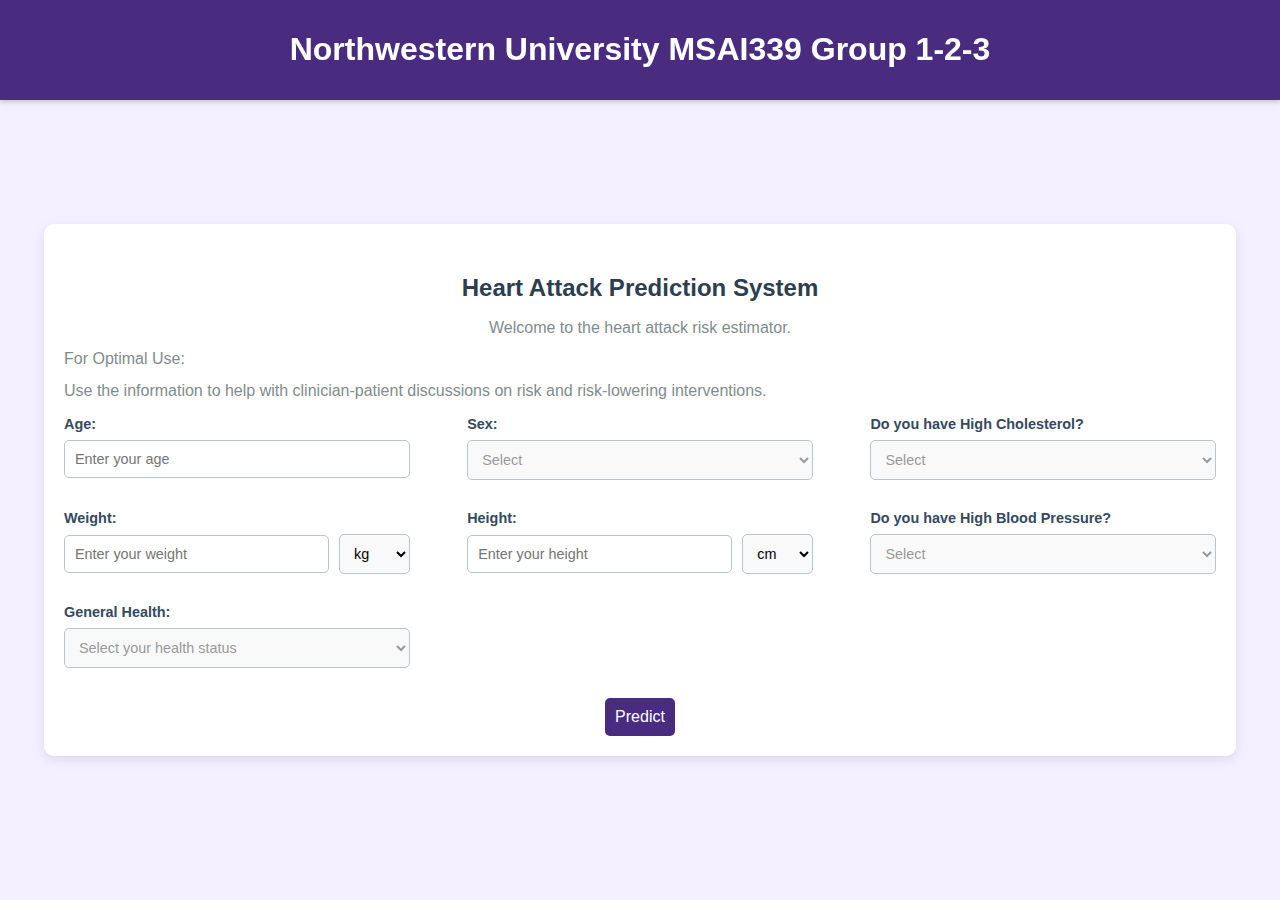
<file: templates/index.html>
<!DOCTYPE html>
<html>
<head>
    <meta charset="UTF-8">
    <meta name="viewport" content="width=device-width, initial-scale=1.0">
    <title>Heart Attack Prediction</title>
    <link rel="stylesheet" href="/static/style.css">
</head>
<body>
    <!-- 固定的顶部横幅 -->
    <div class="fixed-header">
        <h1>Northwestern University MSAI339 Group 1-2-3</h1>
    </div>
    <div class="container">
        <div class="card">
            <h1 class="title">Heart Attack Prediction System</h1>
            <p class="description">Welcome to the heart attack risk estimator.</p>
            <p class="description" style="text-align: left;">For Optimal Use: </p>
            <p class="description" style="text-align: left;">Use the information to help with clinician-patient discussions on risk and risk-lowering interventions.</p>

            <!-- Form for user input -->
            <form action="/predict" method="POST" class="form">
                <!-- Row 1 -->
                <div class="row">
                    <div class="input-group">
                        <label for="age">Age:</label>
                        <input type="number" id="age" name="age" placeholder="Enter your age" required>
                    </div>
                    <div class="input-group">
                        <label for="sex">Sex:</label>
                        <select id="sex" name="sex" required>
                            <option value="" disabled selected>Select</option>
                            <option value="male">Male</option>
                            <option value="female">Female</option>
                            <option value="non binary">Non-binary</option>
                        </select>
                    </div>
                    <!-- High Cholesterol -->
                    <div class="input-group">
                        <label for="high_cholesterol">Do you have High Cholesterol?</label>
                        <select id="high_cholesterol" name="high_cholesterol" required>
                            <option value="" disabled selected>Select</option>
                            <option value="1">Yes</option>
                            <option value="0">No</option>
                        </select>
                    </div>
                </div>

                <!-- Row 2 -->
                <div class="row">
                    <div class="input-group">
                        <label for="weight">Weight:</label>
                        <div style="display: flex; gap: 10px; align-items: center;">
                            <input type="number" id="weight" name="weight" placeholder="Enter your weight" required style="flex: 5;">
                            <select id="weight-unit" name="weight-unit" style="flex: 1;">
                                <option value="kg" selected>kg</option>
                                <option value="lb">lb</option>
                            </select>
                        </div>
                    </div>
                    <div class="input-group">
                        <label for="height">Height:</label>
                        <div style="display: flex; gap: 10px; align-items: center; width: 100%;">
                            <!-- 用户输入高度 -->
                            <input type="number" id="height" name="height" placeholder="Enter your height" required style="flex: 5;">
                            <!-- 下拉框选择单位 -->
                            <select id="height-unit" name="height-unit" style="flex: 1;">
                                <option value="cm" selected>cm</option>
                                <option value="feet">feet</option>
                            </select>
                        </div>
                    </div>
                    <!-- High Blood Pressure -->
                    <div class="input-group">
                        <label for="high_blood_pressure">Do you have High Blood Pressure?</label>
                        <select id="high_blood_pressure" name="high_blood_pressure" required>
                            <option value="" disabled selected>Select</option>
                            <option value="1">Yes</option>
                            <option value="0">No</option>
                        </select>
                    </div>           
                </div>

                <!-- Row 3 -->
                <div class="row">
                    <!-- General Health Input -->
                    <div class="input-group">
                        <label for="genhlth">General Health:</label>
                        <select id="genhlth" name="genhlth" required>
                            <option value="" disabled selected>Select your health status</option>
                            <option value="1">1 - Excellent</option>
                            <option value="2">2 - Very Good</option>
                            <option value="3">3 - Good</option>
                            <option value="4">4 - Fair</option>
                            <option value="5">5 - Poor</option>
                        </select>
                    </div>
                </div>


                <!-- Submit button -->
                <button type="submit" class="btn">Predict</button>
            </form>
        </div>
    </div>
</body>
</html>

<script>
    // 获取输入框和单位下拉框元素
    const heightInput = document.getElementById('height');
    const heightUnit = document.getElementById('height-unit');

    // 添加事件监听器，动态更新输入框的提示信息
    heightUnit.addEventListener('change', () => {
        const unit = heightUnit.value; // 获取当前选择的单位

        // 根据选择的单位动态更新 placeholder
        if (unit === 'm') {
            heightInput.placeholder = "Enter your height in meters";
        } else if (unit === 'feet') {
            heightInput.placeholder = "Enter your height in feet";
        }
    });
</script>
</file>
<file: static/style.css>
/* General Reset */
body {
    font-family: 'Arial', sans-serif;
    margin: 0;
    padding: 0;
    background-color: #f4f0ff;
    display: flex;
    justify-content: center;
    align-items: center;
    height: 100vh;
}
/* 固定的顶部横幅样式 */
.fixed-header {
    position: fixed;
    top: 0;
    left: 0;
    width: 100%;
    background-color: #492c7f;
    color: white;
    text-align: center;
    padding: 10px 0;
    box-shadow: 0 2px 5px rgba(0, 0, 0, 0.2);
    z-index: 1000;
}

.result-container {
    display: flex;
    flex-direction: column;
    align-items: center;
    gap: 20px;
    margin: 20px;
}

.modules-container {
    display: flex;
    justify-content: space-around;
    flex-wrap: wrap; /* If screen width is small, allow wrapping */
    gap: 20px;
    width: 100%;
}

.card-content {
    max-height: 0; /* 初始状态内容高度为0 */
    overflow: hidden; /* 隐藏超出部分 */
    transition: max-height 0.5s ease; /* 添加平滑过渡效果 */
    background-color: #f9f9f9; /* 背景色 */
    padding: 0 10px; /* 内边距，视觉优化 */
    width: 90%; /* 限制内容宽度（可根据需要调整） */
    max-width: 600px; /* 最大宽度，确保卡片不会太宽 */
    margin: 0 auto; /* 内容居中 */
    box-sizing: border-box; /* 包括边框和内边距 */
}

.card-content p {
    margin: 10px 0;
    text-align: left; /* 设置文本左对齐 */
}

.card-content.open {
    max-height: 300px; /* 打开卡片时的最大高度 */
    overflow-y: auto; /* 允许垂直滚动 */
    padding: 10px; /* 添加内边距 */
}

.card-container {
    display: flex;
    flex-direction: column;
    gap: 20px;
    margin: 20px;
}

/* .card {
    border: 1px solid #ccc;
    border-radius: 10px;
    overflow: hidden;
    box-shadow: 0 4px 8px rgba(0, 0, 0, 0.1);
} */

.card-header {
    background-color: #492c7f;
    color: white;
    padding: 10px;
    cursor: pointer;
    user-select: none;
}

.card-header h3 {
    margin: 0;
}



.container {
    padding-top: calc(10px + 20px); /* 在头部高度的基础上添加额外间距 */
    margin-top: 50px; /* 增加足够的间距，确保不被 fixed-header 遮挡 */
    display: flex;
    justify-content: center;
    align-items: center;
    width: 100%;
}

.card {
    background: #ffffff;
    padding: 20px;
    border-radius: 10px;
    box-shadow: 0 4px 10px rgba(178, 162, 211, 0.3);
    max-width: 90%; /* 设置最大宽度为页面的 90% */
    width: 90%; /* 使用相对宽度，让其覆盖大部分页面 */
    text-align: center;
    margin: auto; /* 居中 */
}

.analysis-cards {
    display: flex;
    flex-direction: column; /* 垂直排列 */
    align-items: center; /* 卡片水平居中 */
    gap: 15px; /* 卡片之间的间距 */
}

.scrollable-modules {
    display: flex;
    flex-direction: column;
    gap: 20px;
    padding: 10px;
    max-height: calc(100vh - 200px); /* 限制滚动区域高度 */
    overflow-y: auto; /* 启用垂直滚动 */
}

.title {
    font-size: 1.5em; /* 标题字体大小 */
    word-wrap: break-word;
    overflow-wrap: break-word;
    white-space: normal;
    text-align: center;
    color: #2c3e50;
    margin-top: 30px; /* 增加顶部外边距 */
    margin-bottom: 20px; /* 增加底部外边距 */
}

.description {
    font-size: 1em; /* 描述字体大小 */
    color: #7f8c8d;
    margin-top: 10px; /* 减小顶部边距 */
    margin-bottom: 20px; /* 控制与输入框的间距 */
    line-height: 0.7; /* 设置行间距，1.5 表示 1.5 倍的字体大小 */
    text-align: center; /* 居中显示 */
}

/* 默认 select 样式 */
select {
    padding: 10px;
    font-size: 0.9em;
    border: 1px solid #bdc3c7;
    border-radius: 5px;
    width: 100%;
    box-sizing: border-box;
    background-color: #f9f9f9; /* 默认背景色 */
    color: #999; /* 默认文字颜色为灰色 */
}

/* 如果用户没有选择有效选项（默认状态） */
select:invalid {
    color: #999; /* 默认文字颜色为灰色 */
}

/* 如果用户选择了有效选项 */
select:not(:invalid) {
    color: #000; /* 有效选项文字变为黑色 */
}

/* 提示文字样式 */
select option[value=""] {
    color: #999; /* 默认选项颜色为灰色 */
}

.row {
    display: flex;
    justify-content: space-between; /* 每列之间的均匀间距 */
    margin-bottom: 15px; /* 每行之间的间距 */
}


.input-group {
    display: flex;
    flex-direction: column; /* 标签和输入框垂直排列 */
    width: 30%; /* 每个输入框占行宽度的 30% */
    min-width: 150px; /* 设置最小宽度，确保小屏幕显示良好 */
}

label {
    font-weight: bold;
    font-size: 0.9em; /* 保持字体大小 */
    color: #34495e; /* 设置字体颜色 */
    margin-bottom: 8px; /* 增加标签和输入框之间的间距 */
    display: block; /* 保证 label 占据一整行，避免居中 */
    text-align: left; /* 明确左对齐 */
}

.input-group {
    width: 30%; /* 输入框在行中分配均匀宽度 */
}

input, select {
    padding: 10px; /* 设置输入框的内边距 */
    font-size: 0.9em; /* 设置字体大小 */
    border: 1px solid #bdc3c7; /* 设置边框颜色 */
    border-radius: 5px; /* 设置圆角边框 */
    width: 100%; /* 宽度占据父容器 */
    box-sizing: border-box; /* 确保内边距和边框计入总宽度 */
    margin-bottom: 15px; /* 增加输入框和下一个标签之间的间隔 */
}

input:focus, select:focus {
    outline: none; /* 移除默认的聚焦边框 */
    border: 1px solid #3498db; /* 聚焦时的边框颜色 */
    box-shadow: 0 0 5px rgba(52, 152, 219, 0.5); /* 添加聚焦时的阴影效果 */
}

.btn {
    background-color: #492c7f;
    color: white;
    padding: 10px;
    font-size: 1em;
    border: none;
    border-radius: 5px;
    cursor: pointer;
    transition: background-color 0.3s;
}

input[readonly] {
    background-color: #f9f9f9; /* 设置背景颜色为浅灰色 */
    color: #333; /* 文字颜色为黑色 */
    border: 1px solid #bdc3c7; /* 边框颜色 */
    cursor: not-allowed; /* 鼠标指针显示为禁止状态 */
}

.btn:hover {
    background-color: #2980b9;
}

/* Responsive Design */
@media (max-width: 768px) {
    .row {
        flex-wrap: wrap; /* 小屏幕允许输入框换行 */
    }

    .input-group {
        width: 100%; /* 输入框在小屏幕上占整行 */
    }

    .title {
        font-size: 1.5em;
    }

    .description {
        font-size: 0.9em;
    }
}
</file>
